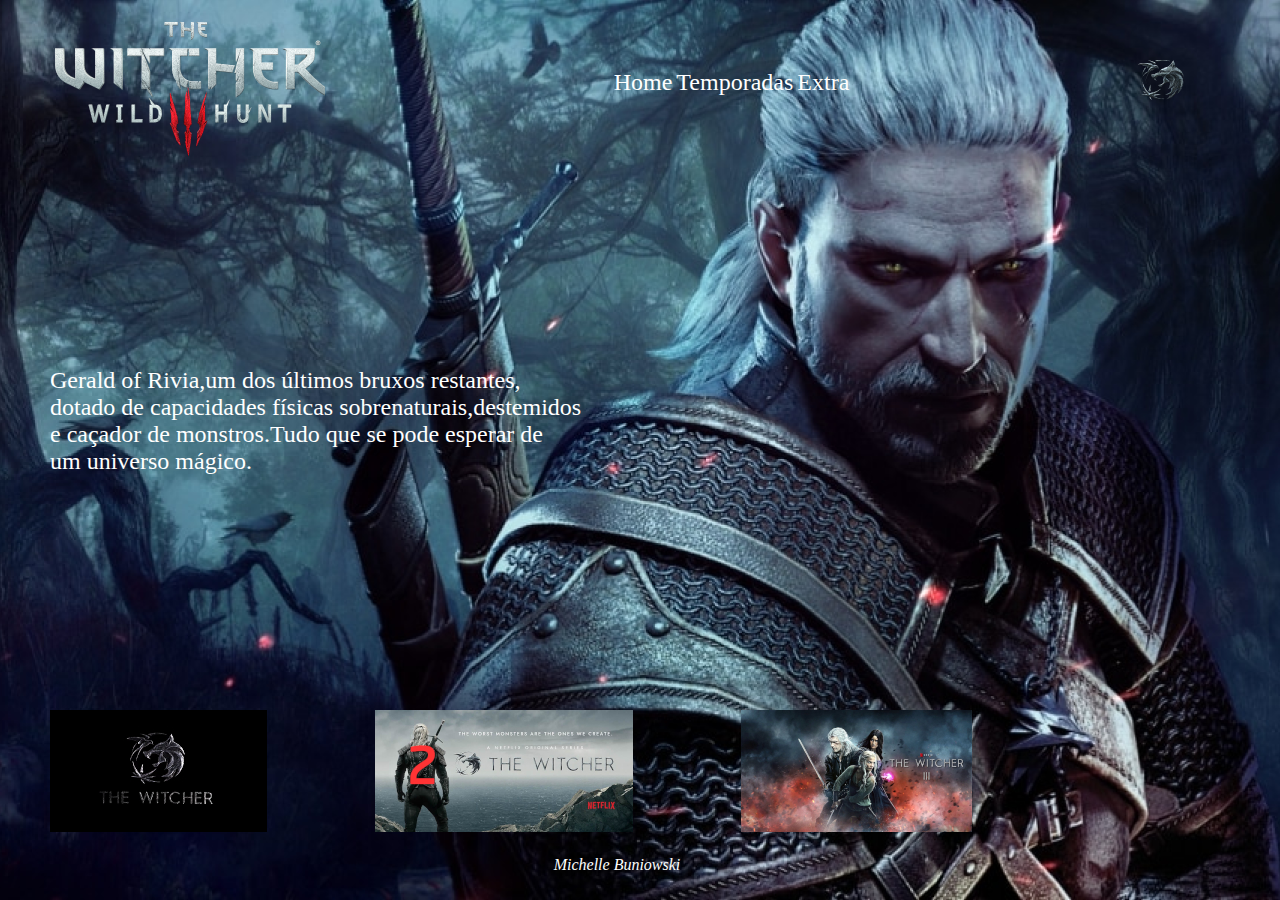
<file: index.html>
<!DOCTYPE html>
<html lang="pt-br">
<head>
    <meta charset="UTF-8">
    <meta name="viewport" content="width=device-width, initial-scale=1.0">
    <link rel="preconnect" href="https://fonts.googleapis.com">
    <link rel="preconnect" href="https://fonts.gstatic.com" crossorigin>
    <link href="https://fonts.googleapis.com/css2?family=Inter:wght@300&family=Montserrat:wght@100;400;600&display=swap" rel="stylesheet">
    <title>pagina the witcher</title>
<link rel="stylesheet" href="./style.css">
</head>
<body>
    <header>
        <div class="logo the witcher">
            <img src="./imagem/logo the witcher.png" alt="logo the witcher">
        </div>
        <div>
            <a href="#">Home</a>
            <a href="./trailer.html">Temporadas</a>
            <a href="#">Extra</a>    
        </div>
        <div class="logo de lobo">
                <img src="./imagem/simbolo lobo.png" alt="simbolo lobo">
         </div>
         
    </header>
    <main>
        <div class="filme-container">
            <div class="descricao">
             
                <p>
                    Gerald of Rivia,um dos últimos bruxos restantes,<br>
                    dotado de capacidades físicas sobrenaturais,destemidos <br>
                    e caçador de monstros.Tudo que se pode esperar de <br>
                    um universo mágico.
                </p>
            
        </div>
        <div class="trailers">
            <a href=https://www.youtube.com/watch?v=tjujvMkqWe4>
                <img src="./imagem/trailer 1-256.jpg"  alt="Trailer 01">
            </a>
            <a href=https://www.youtube.com/watch?v=2aMVzFlApa0>
                <img src="./imagem/trailer 2-256.jpg" alt="Trailer 02">
            </a>
            <a href=https://www.youtube.com/watch?v=TN-_xS4Kdpg>
                <img src="./imagem/Trailer 3-256.jpg"  alt="Trailer 03">
                
            </a>
        </div>
    
    <footer>Michelle Buniowski</footer>
    
</body>
</html>
</file>
<file: style.css>
*{
    padding: 0;
    margin: 0;
    box-sizing: border-box;
}
a{
    text-decoration: none;
    color: inherit;
}

body{
    
    height: 100vh;
    background-image: url(./imagem/image\ 1.png);
    background-repeat: no-repeat;
    background-size: cover;
    display: flex;
    flex-direction: column;
    /* padding-top: 32px;
    padding-left: 96px;
    padding-right: 96px;
    padding-bottom: 16px; */
    padding: 32px 96px 10px 50px;
    font-family: 'Amarante', serif;

    }

header{
    
    height: 100px;
    display: flex ;
    justify-content:space-between;
    align-items: center;
    gap: 32px;
} 
.menu{
    
    color: #FFF;
    font-size: 1.5rem;
    gap: 32px;
    flex-grow: 1;
    justify-content: center;
    align-items: center;
    display:flex;
    
}


main{
    
    flex-grow: 1;
}
footer{
    
    height: 50px;
}

header a{
    color: #FFF;
    font-size: 1.5rem;
    border-bottom: 4px solid transparent;
    
}
header i.fas{
    display: none;
}
header a:hover{
    border-bottom: 2px solid #FFF;
}

main{
    flex-grow: 1;
    display:flex;
    
}
.filme-container{
    color: #FFF;
    flex-grow: 1;
    display: flex;
    flex-direction: column;
    
}
.descricao{
    flex-grow: 1;
    display: flex;
    flex-direction: column;
    justify-content: center;
    align-items:flex-start ;
    gap: 100px;
    
}
.descricao p{
    width: 582px;
    font-size: 1.5rem;
    color: #FFF;
}
.trailers{
    height: 130px;
    display: flex;
    gap: 108px;
   
}

.trailer{
     border:  solid 4px #FFF;

}

footer{
    
    height: 50px;
    color:#FFF;
    font-style: italic;
    display:flex;
    justify-content:center;
    align-items:center;

}

/*Tablet*/

@media (max-width:768px) {
    body {
        padding: 32px 0px 0px 0px;
        background-image: url(./imagem/background\ tablet\ the\ wicher.png)
    }
}
</file>
